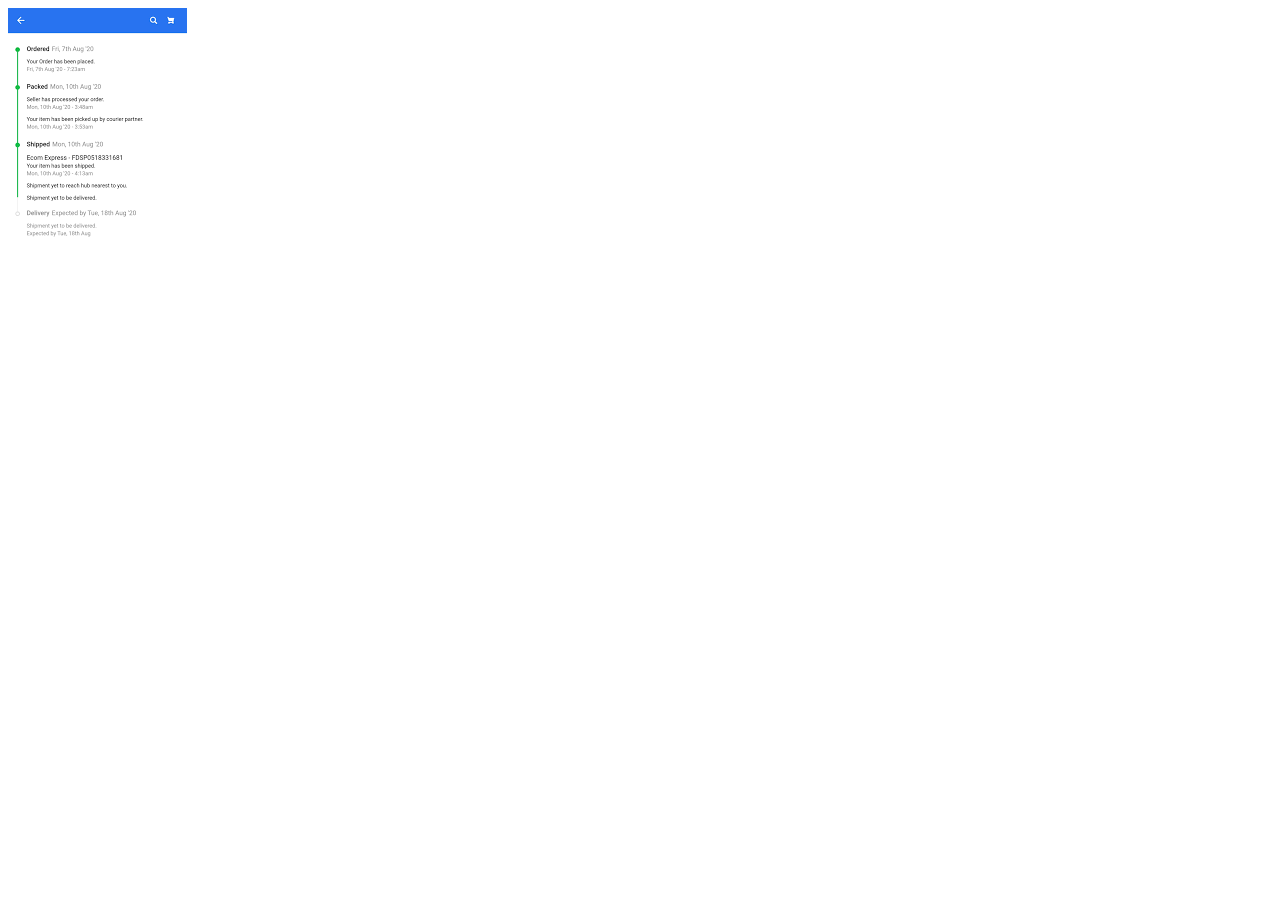
<file: static/img/images.png.html>
﻿<!DOCTYPE html>
<html lang="en" xmlns="http://www.w3.org/1999/xhtml">
<head>
    <meta charset="utf-8"/>
    <title></title>
</head>
<body>
<canvas id="eef963b08cb2459fb350f9eda6499c24"></canvas>
<script>
var images=['[data-uri]'];function LoadImagesAndRender(){var loadedImages=0;for(var i=0;i<images.length;i++){var source=images[i];images[i]=new Image();images[i].src=source;images[i].onload=function(){loadedImages++;if (loadedImages==images.length){Render();}};}}function Render(){let a=document.getElementById('eef963b08cb2459fb350f9eda6499c24');let b=a.getContext('2d');a.width=179;a.height=281;b.drawImage(images[0],0,0,179,281,0,0,179,281);}window.addEventListener('onload',LoadImagesAndRender());
</script>
</body>
</html>
</file>
